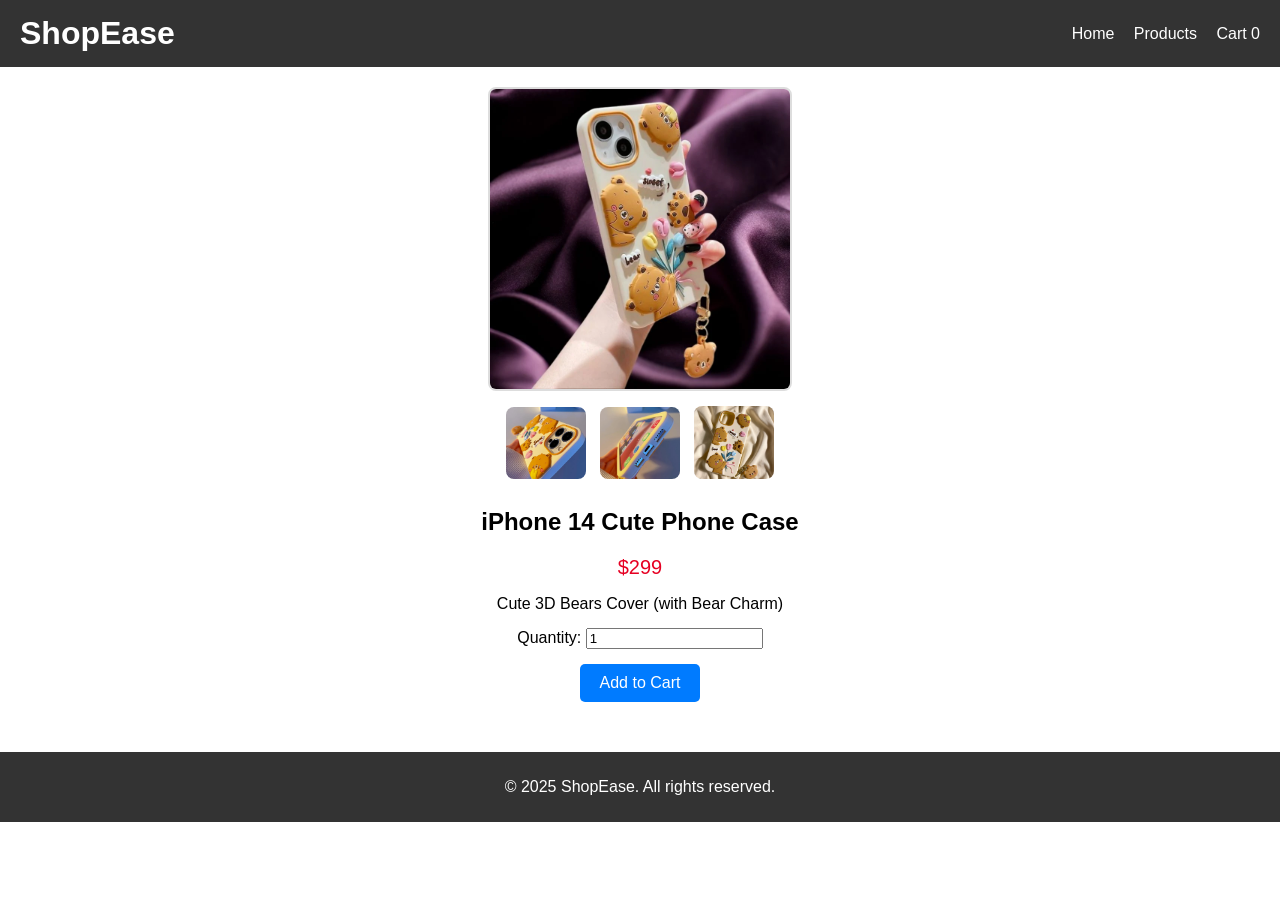
<file: index.html>
<html>
<html lang="en">
<head>
    <meta charset="UTF-8">
    <meta name="viewport" content="width=device-width, initial-scale=1.0">
    <title>E-commerce Product Page</title>
    <link rel="stylesheet" href="style.css">
</head>
<body>

    <header class="header">
        <h1>ShopEase</h1>
        <nav>
            <a href="#">Home</a>
            <a href="#">Products</a>
            <a href="#">Cart <span id="cart-count">0</span></a>
        </nav>
    </header>

    <main class="product-container">
        <div class="product-images">
            <img src="product.jpg" alt="Product" class="main-img" id="mainImage">

            <div class="thumbnail-gallery">
    <img src="thumb1.jpg" alt="Thumb 1">
    <img src="thumb2.jpg" alt="Thumb 2">
    <img src="thumb3.jpg" alt="Thumb 3">
</div>

        <div class="product-details">
            <h2>iPhone 14 Cute Phone Case</h2>
            <p class="price">$299</p>
            <p class="description">
                Cute 3D Bears Cover (with Bear Charm)
            </p>

            <div class="quantity">
                <label for="qty">Quantity:</label>
                <input type="number" id="qty" value="1" min="1">
            </div>

            <button class="add-to-cart" id="addToCart">Add to Cart</button>
        </div>
    </main>

    <footer class="footer">
        <p>&copy; 2025 ShopEase. All rights reserved.</p>
    </footer>

    <script>
        const mainImg = document.getElementById('mainImage');
        const thumbnails = document.querySelectorAll('.thumbnail-gallery img');

        thumbnails.forEach(thumb => {
            thumb.addEventListener('click', () => {
                mainImg.src = thumb.src;
            });
        });

        const cartCount = document.getElementById('cart-count');
        const addToCartBtn = document.getElementById('addToCart');

        let count = 0;
        addToCartBtn.addEventListener('click', () => {
            const qty = parseInt(document.getElementById('qty').value);
            count += qty;
            cartCount.textContent = count;
            alert(`${qty} item(s) added to cart!`);
        });
    </script>

</body>
</html>
</file>
<file: style.css>
body {
    font-family: Arial, sans-serif;
    margin: 0;
    padding: 0;
}

.header {
    display: flex;
    justify-content: space-between;
    align-items: center;
    background-color: #333;
    color: #fff;
    padding: 15px 20px;
}
.header h1 {
    margin: 0;
}
.header nav a {
    color: #fff;
    margin-left: 15px;
    text-decoration: none;
}
.header nav a:hover {
    text-decoration: underline;
}
.product-container {
    display: flex;
    justify-content: center;
    gap: 40px;
    padding: 20px;
    flex-wrap: wrap;
}
.product-images {
    text-align: center;
}
.product-images .main-img {
    width: 300px;
    border: 2px solid #ddd;
    border-radius: 8px;
}
.thumbnail-gallery {
    margin-top: 10px;
}
.thumbnail-gallery img {
    width: 80px;
    height: auto;
    margin: 5px;
    border-radius: 8px;
    cursor: pointer;
    transition: transform 0.3s ease;
}

.thumbnail-gallery img:hover {
    transform: scale(1.1);
    border: 2px solid #007bff;
}
.product-details {
    max-width: 400px;
}
.product-details h2 {
    font-size: 24px;
}
.product-details .price {
    font-size: 20px;
    color: #e60023;
    margin: 10px 0;
}
.product-details .description {
    margin-bottom: 15px;
}
.quantity {
    margin-bottom: 15px;
}
.add-to-cart {
    background-color: #007bff;
    color: #fff;
    padding: 10px 20px;
    font-size: 16px;
    border: none;
    cursor: pointer;
    border-radius: 5px;
}
.add-to-cart:hover {
    background-color: #0056b3;
}
.footer {
    background-color: #333;
    color: #fff;
    text-align: center;
    padding: 10px;
    margin-top: 30px;
}
</file>
<file: E-COM Product page/style.css>
body {
    font-family: Arial, sans-serif;
    margin: 0;
    padding: 0;
}

.header {
    display: flex;
    justify-content: space-between;
    align-items: center;
    background-color: #333;
    color: #fff;
    padding: 15px 20px;
}
.header h1 {
    margin: 0;
}
.header nav a {
    color: #fff;
    margin-left: 15px;
    text-decoration: none;
}
.header nav a:hover {
    text-decoration: underline;
}
.product-container {
    display: flex;
    justify-content: center;
    gap: 40px;
    padding: 20px;
    flex-wrap: wrap;
}
.product-images {
    text-align: center;
}
.product-images .main-img {
    width: 300px;
    border: 2px solid #ddd;
    border-radius: 8px;
}
.thumbnail-gallery {
    margin-top: 10px;
}
.thumbnail-gallery img {
    width: 80px;
    height: auto;
    margin: 5px;
    border-radius: 8px;
    cursor: pointer;
    transition: transform 0.3s ease;
}

.thumbnail-gallery img:hover {
    transform: scale(1.1);
    border: 2px solid #007bff;
}
.product-details {
    max-width: 400px;
}
.product-details h2 {
    font-size: 24px;
}
.product-details .price {
    font-size: 20px;
    color: #e60023;
    margin: 10px 0;
}
.product-details .description {
    margin-bottom: 15px;
}
.quantity {
    margin-bottom: 15px;
}
.add-to-cart {
    background-color: #007bff;
    color: #fff;
    padding: 10px 20px;
    font-size: 16px;
    border: none;
    cursor: pointer;
    border-radius: 5px;
}
.add-to-cart:hover {
    background-color: #0056b3;
}
.footer {
    background-color: #333;
    color: #fff;
    text-align: center;
    padding: 10px;
    margin-top: 30px;
}
</file>
